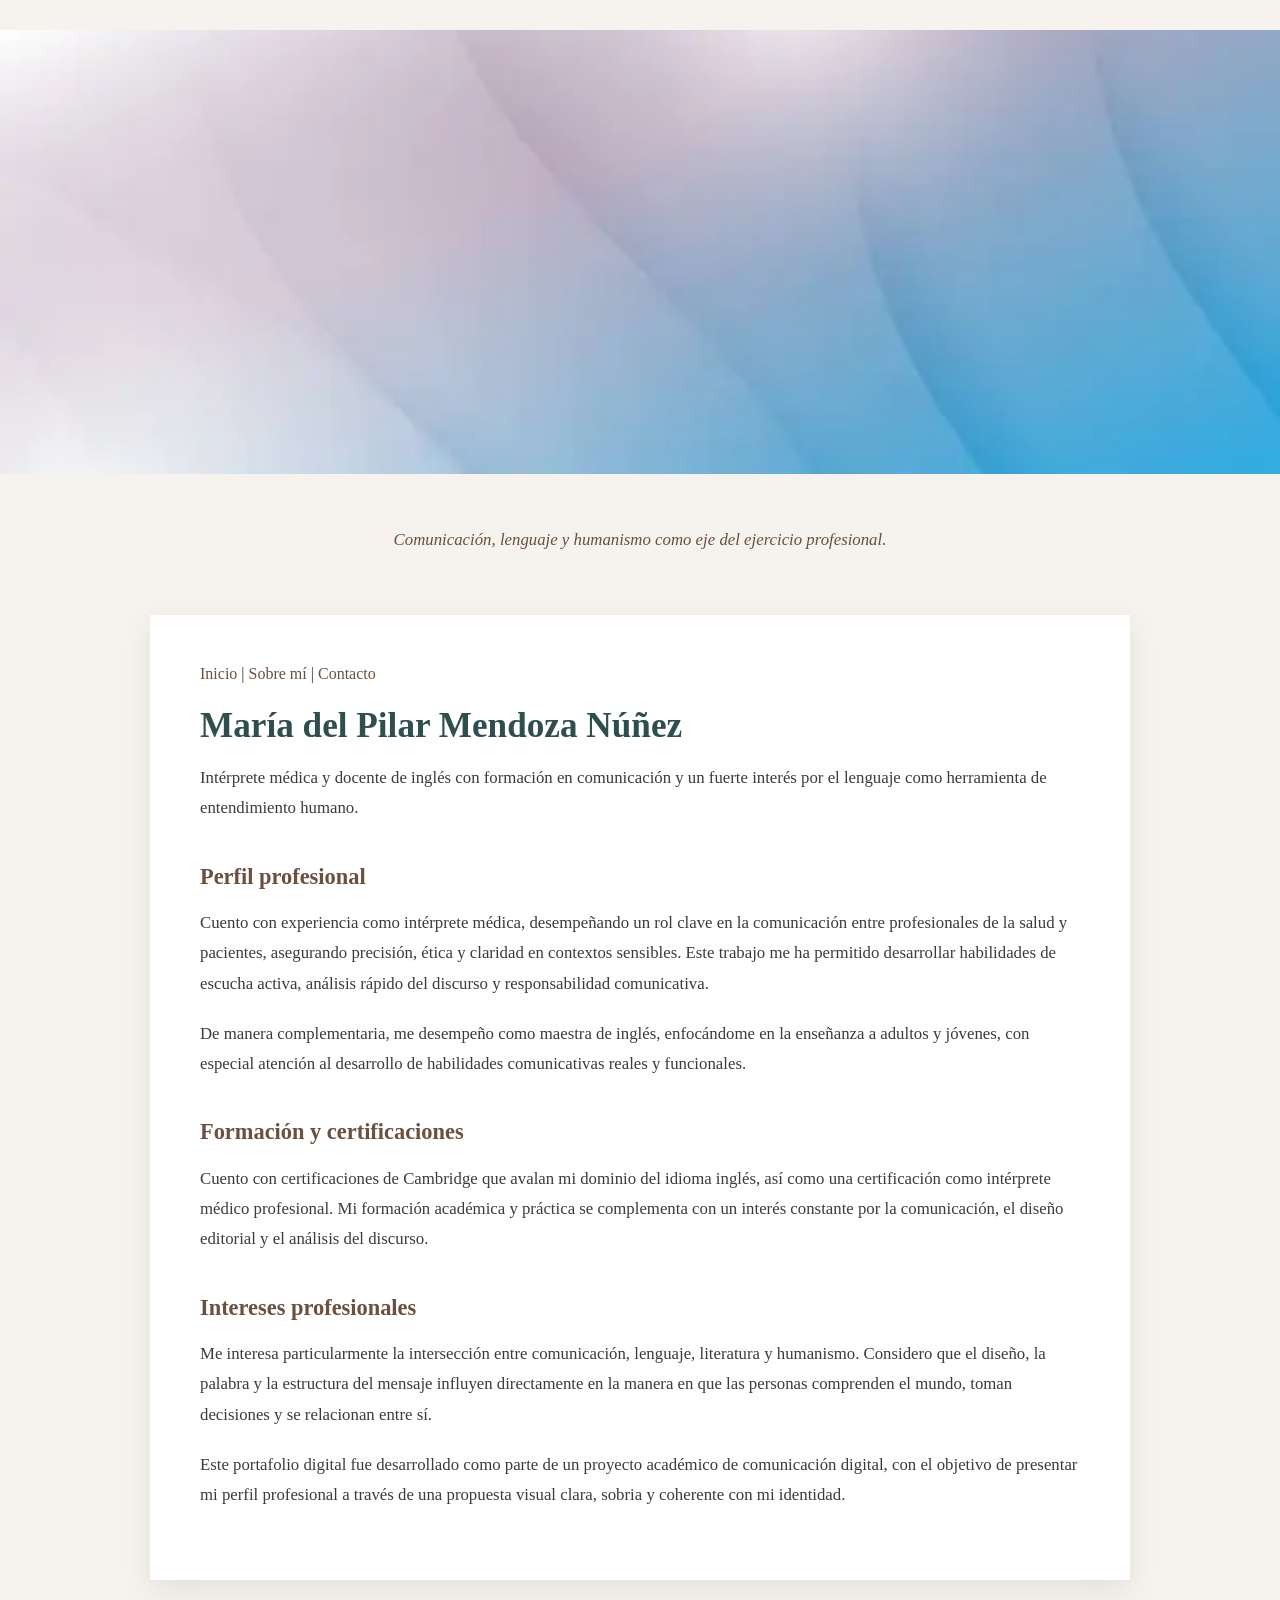
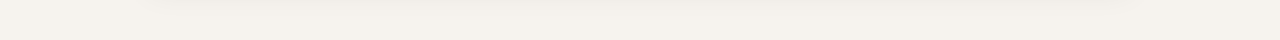
<file: portafolio/index.html>
<!DOCTYPE html>
<html lang="es">
<head>
    <meta charset="UTF-8">
    <title>Portafolio Personal</title>
    <link rel="stylesheet" href="styles.css">
    <img src="imagen.jpg" alt="Imagen representativa del portafolio" style="width:100%; margin:30px 0;">
    <p style="font-style: italic; text-align: center; color: #6b4f3f;">
Comunicación, lenguaje y humanismo como eje del ejercicio profesional.
</p>
</head>
<body>

    <div class="container">
        <nav>
  <a href="index.html">Inicio</a> |
  <a href="sobre-mi.html">Sobre mí</a> |
  <a href="contacto.html">Contacto</a>
</nav>
       <h1>María del Pilar Mendoza Núñez</h1>

<p>
Intérprete médica y docente de inglés con formación en comunicación y un fuerte
interés por el lenguaje como herramienta de entendimiento humano.
</p>

<h2>Perfil profesional</h2>

<p>
Cuento con experiencia como intérprete médica, desempeñando un rol clave en la
comunicación entre profesionales de la salud y pacientes, asegurando precisión,
ética y claridad en contextos sensibles. Este trabajo me ha permitido desarrollar
habilidades de escucha activa, análisis rápido del discurso y responsabilidad
comunicativa.
</p>

<p>
De manera complementaria, me desempeño como maestra de inglés, enfocándome en la
enseñanza a adultos y jóvenes, con especial atención al desarrollo de habilidades
comunicativas reales y funcionales.
</p>

<h2>Formación y certificaciones</h2>

<p>
Cuento con certificaciones de Cambridge que avalan mi dominio del idioma inglés,
así como una certificación como intérprete médico profesional. Mi formación
académica y práctica se complementa con un interés constante por la comunicación,
el diseño editorial y el análisis del discurso.
</p>

<h2>Intereses profesionales</h2>

<p>
Me interesa particularmente la intersección entre comunicación, lenguaje,
literatura y humanismo. Considero que el diseño, la palabra y la estructura del
mensaje influyen directamente en la manera en que las personas comprenden el
mundo, toman decisiones y se relacionan entre sí.
</p>

<p>
Este portafolio digital fue desarrollado como parte de un proyecto académico de
comunicación digital, con el objetivo de presentar mi perfil profesional a través
de una propuesta visual clara, sobria y coherente con mi identidad.
</p>
    </div>

</body>
</html>
</file>
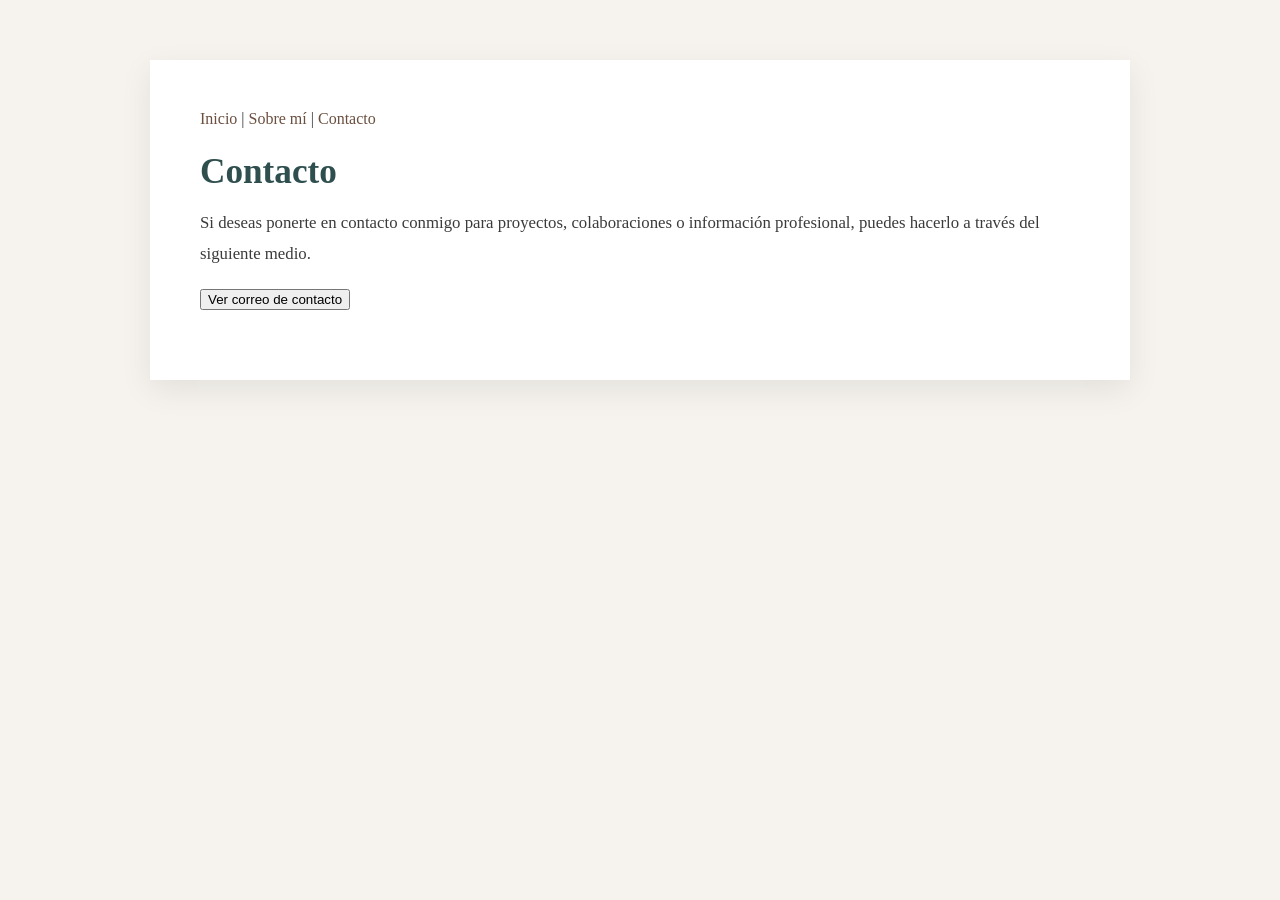
<file: portafolio/contacto.html>
<!DOCTYPE html>
<html lang="es">
<head>
  <meta charset="UTF-8">
  <title>Contacto</title>
  <link rel="stylesheet" href="styles.css">
</head>
<body>

<div class="container">

<nav>
  <a href="index.html">Inicio</a> |
  <a href="sobre-mi.html">Sobre mí</a> |
  <a href="contacto.html">Contacto</a>
</nav>

<h1>Contacto</h1>

<p>
Si deseas ponerte en contacto conmigo para proyectos, colaboraciones
o información profesional, puedes hacerlo a través del siguiente medio.
</p>

<button onclick="mostrarCorreo()">Ver correo de contacto</button>

<p id="correo"></p>

</div>

<script src="script.js"></script>
</body>
</html>
</file>
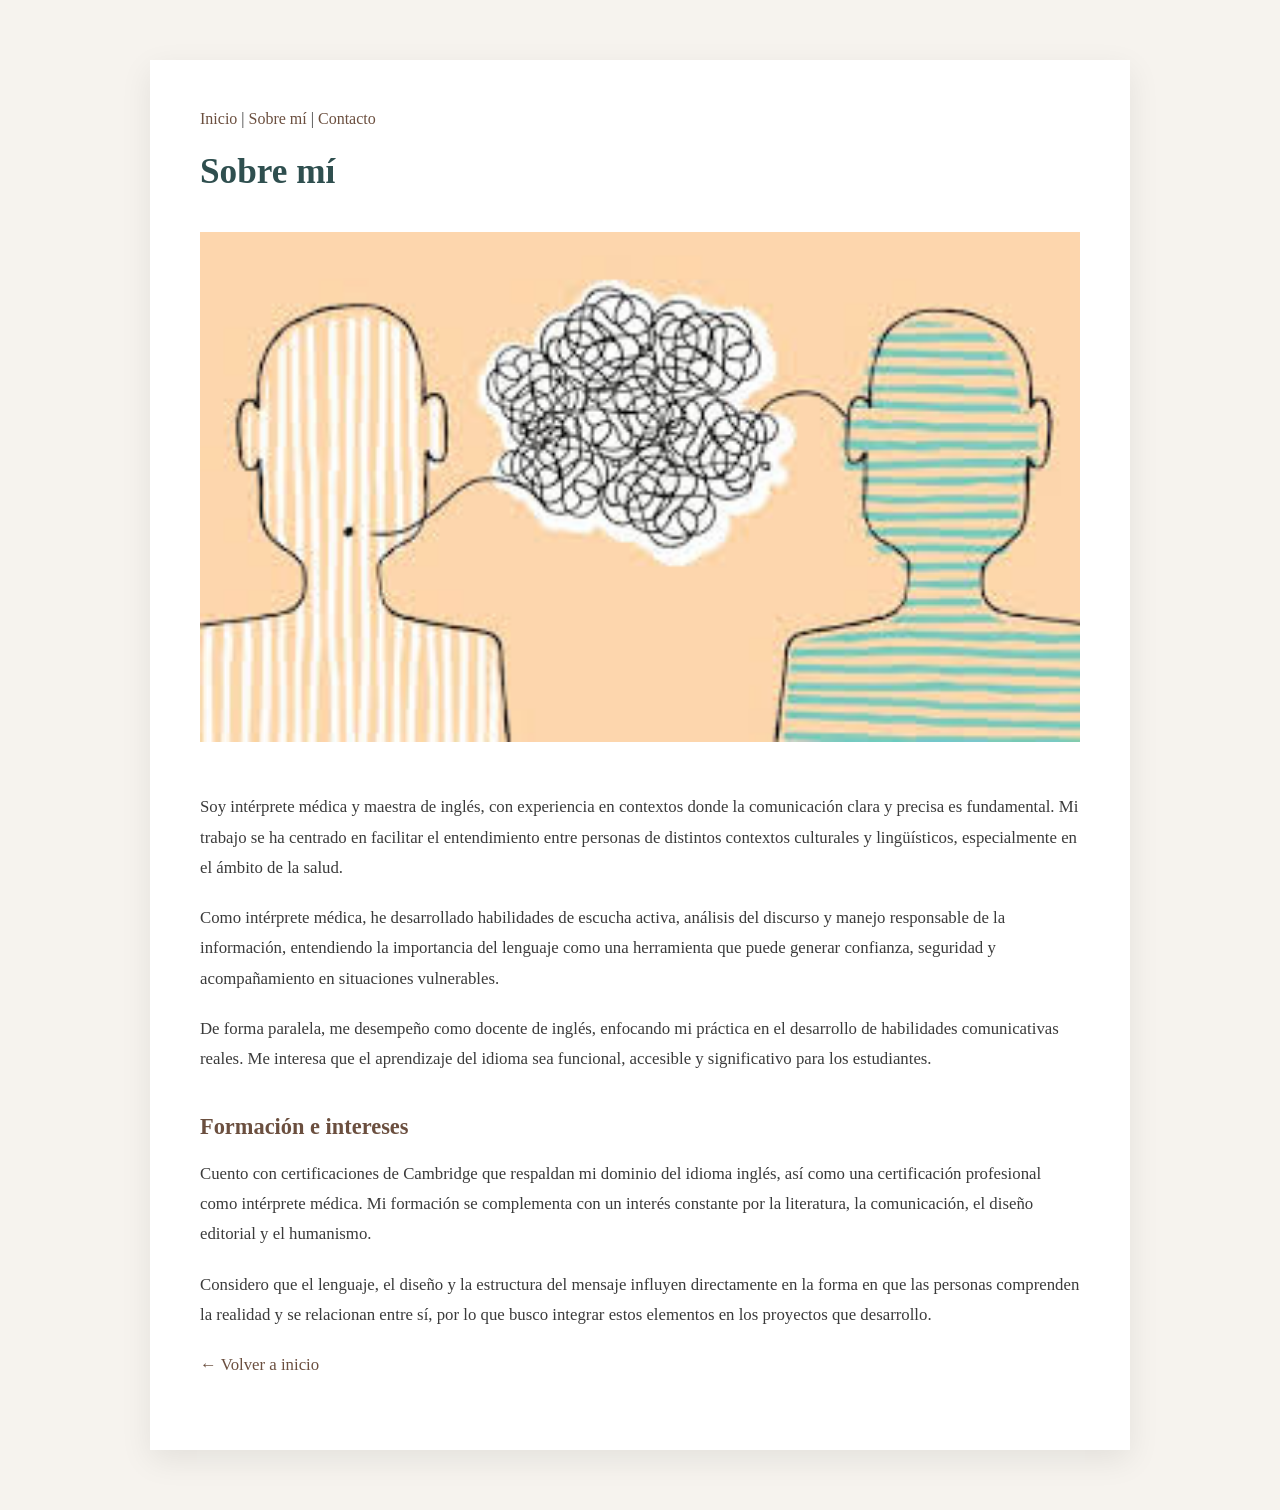
<file: portafolio/sobre-mi.html>
<!DOCTYPE html>
<html lang="es">
<head>
    <meta charset="UTF-8">
    <title>Sobre mí</title>
    <link rel="stylesheet" href="styles.css">
</head>
<body>

<div class="container">
<nav>
  <a href="index.html">Inicio</a> |
  <a href="sobre-mi.html">Sobre mí</a> |
  <a href="contacto.html">Contacto</a>
</nav>

    <h1>Sobre mí</h1>
    <img src="imagen2.jpg" alt="Imagen relacionada con la comunicación y el lenguaje"
style="width:100%; margin:30px 0;">

    <p>
    Soy intérprete médica y maestra de inglés, con experiencia en contextos donde
    la comunicación clara y precisa es fundamental. Mi trabajo se ha centrado en
    facilitar el entendimiento entre personas de distintos contextos culturales
    y lingüísticos, especialmente en el ámbito de la salud.
    </p>

    <p>
    Como intérprete médica, he desarrollado habilidades de escucha activa,
    análisis del discurso y manejo responsable de la información, entendiendo la
    importancia del lenguaje como una herramienta que puede generar confianza,
    seguridad y acompañamiento en situaciones vulnerables.
    </p>

    <p>
    De forma paralela, me desempeño como docente de inglés, enfocando mi práctica
    en el desarrollo de habilidades comunicativas reales. Me interesa que el
    aprendizaje del idioma sea funcional, accesible y significativo para los
    estudiantes.
    </p>

    <h2>Formación e intereses</h2>

    <p>
    Cuento con certificaciones de Cambridge que respaldan mi dominio del idioma
    inglés, así como una certificación profesional como intérprete médica. Mi
    formación se complementa con un interés constante por la literatura, la
    comunicación, el diseño editorial y el humanismo.
    </p>

    <p>
    Considero que el lenguaje, el diseño y la estructura del mensaje influyen
    directamente en la forma en que las personas comprenden la realidad y se
    relacionan entre sí, por lo que busco integrar estos elementos en los
    proyectos que desarrollo.
    </p>

    <p>
        <a href="index.html">← Volver a inicio</a>
    </p>

</div>

</body>
</html>
</file>
<file: portafolio/styles.css>
body {
    font-family: Georgia, "Times New Roman", serif;
    background-color: #f6f3ee; /* marfil */
    color: #3b3b3b; /* gris cálido */
    margin: 0;
    padding: 0;
}

.container {
    max-width: 880px;
    margin: 60px auto;
    background-color: #ffffff;
    padding: 50px;
    box-shadow: 0 10px 30px rgba(0, 0, 0, 0.08);
}

/* TÍTULOS */
h1 {
    font-size: 2.2em;
    margin-bottom: 10px;
    color: #2f4f4f; /* verde grisáceo */
}

h2 {
    font-size: 1.4em;
    margin-top: 40px;
    color: #6b4f3f; /* terracota suave */
}

/* TEXTO */
p {
    line-height: 1.8;
    font-size: 1.05em;
    margin-bottom: 20px;
}

/* ENLACES */
a {
    color: #6b4f3f;
    text-decoration: none;
    border-bottom: 1px solid transparent;
}

a:hover {
    border-bottom: 1px solid #6b4f3f;
    nav {
  margin-bottom: 30px;
}

nav a {
  margin-right: 10px;
  font-weight: bold;
}
}
</file>
